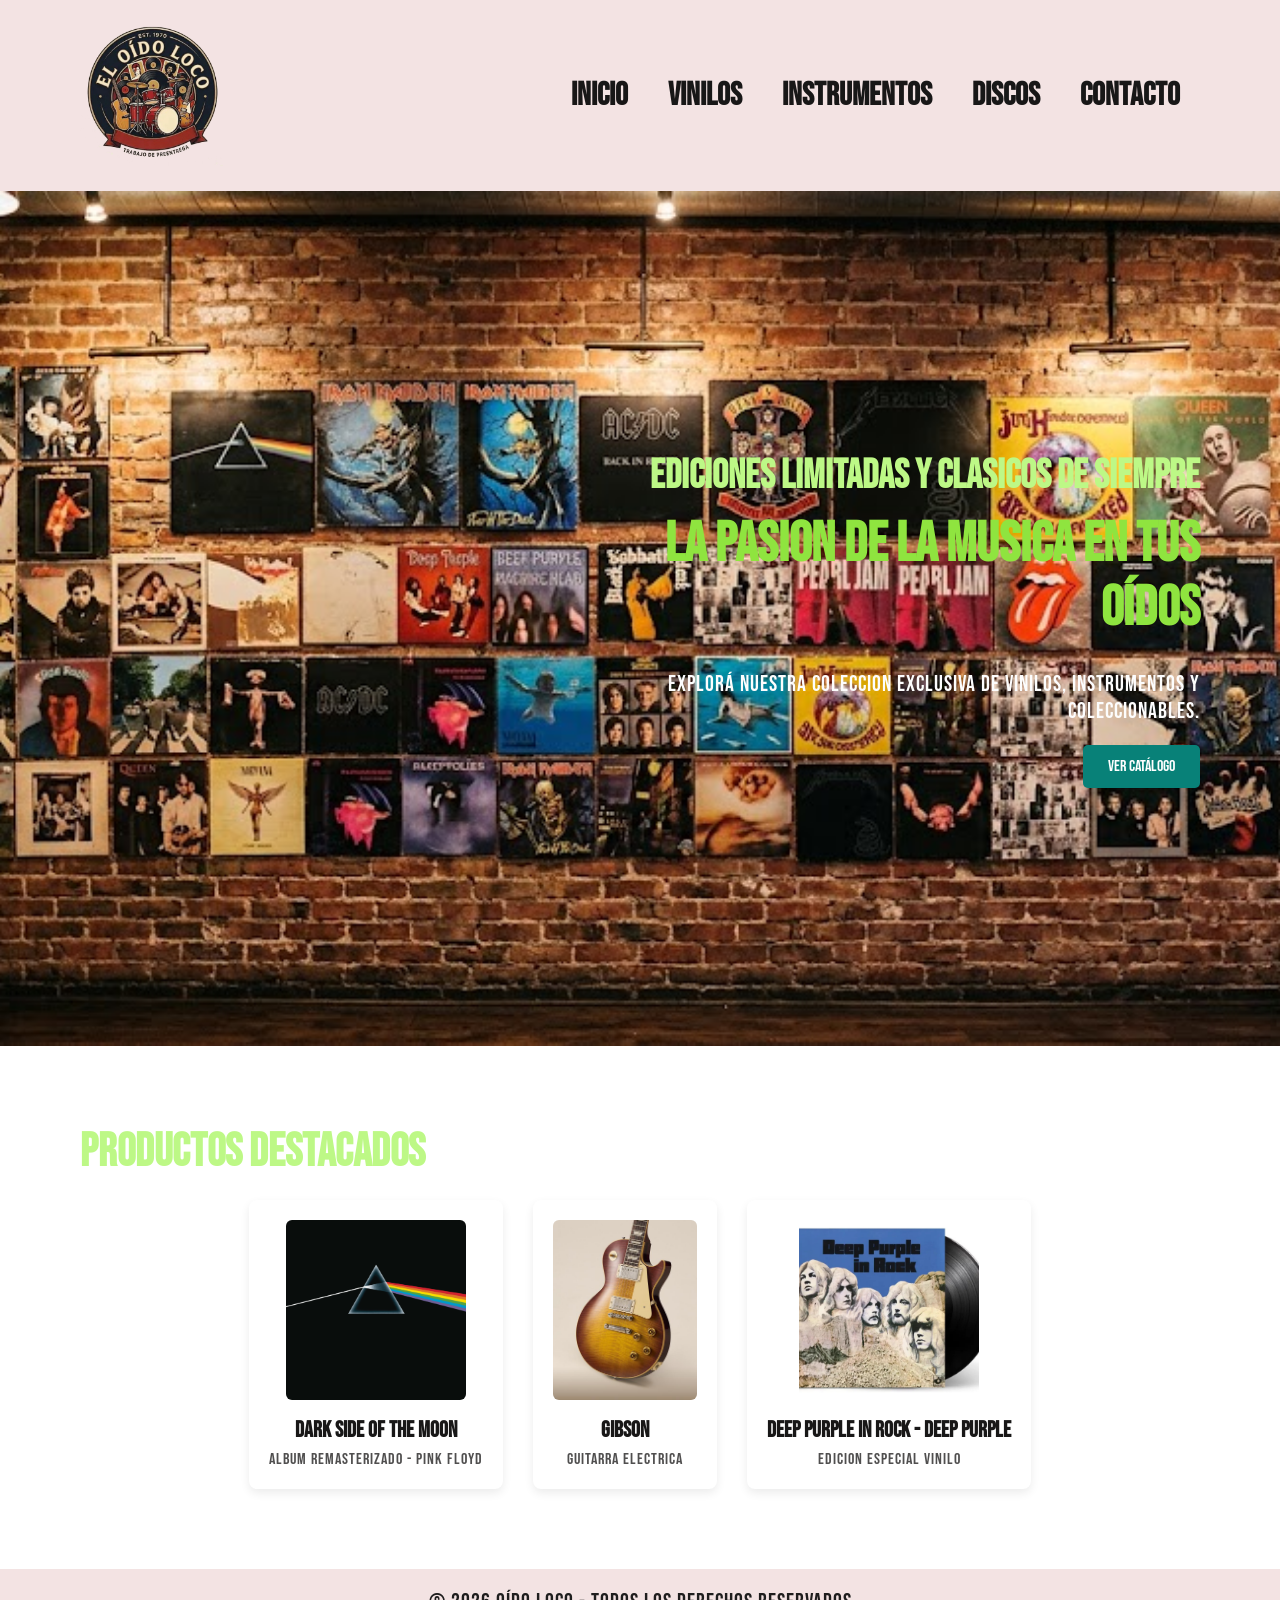
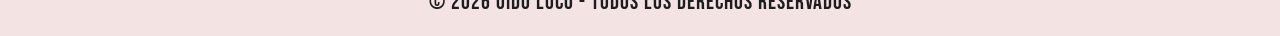
<file: index.html>
<!DOCTYPE html>
<html lang="es">

<head>
    <meta charset="UTF-8">
    <meta name="viewport" content="width=device-width, initial-scale=1.0">
    <title>El Oido loco - Tienda de Música</title>
    <link rel="stylesheet" href="https://pro.fontawesome.com/releases/v5.10.0/css/all.css" />
    <link rel="stylesheet" href="styles.css">
</head>

<body>
    
    <header class="header">
        <a href="index.html">
            <img src="img/oidoloco1.png" alt="logo de la tienda">
        </a>
        <nav class="navegacion">
        
            <ul class="lista-navegacion">
                <li><a href="index.html">Inicio</a></li>
                <li><a href="#vinilos">Vinilos</a></li>
                <li><a href="#instrumentos">Instrumentos</a></li>
                <li><a href="#discos">Discos</a></li>
                <li><a href="pages/contacto.html">Contacto</a></li>
            </ul>
        </nav>
    </header>

    <main>
        <!--hero-->
        <section class="hero">
            <div class="hero-content">
                <h2>Ediciones Limitadas y Clasicos de Siempre</h2>
                <h1>La pasion de la musica en tus oídos</h1>
                <p>Explorá nuestra coleccion exclusiva de vinilos, instrumentos y coleccionables.</p>
                <button class="btn-principal">Ver Catálogo</button>
            </div>
        </section>

        <section id = "beneficios" class="section-p1">
            <h2>productos Destacados</h2>
            <div class="flex-productos">

                <div id="discos" class="card-producto">
                    <img src="img/Dark side of the moon.jpg" alt="Album Pink Floyd Dark Side of the Moon">
                    <h3>Dark Side of the Moon</h3>
                    <p>Album Remasterizado - Pink Floyd</p>
                </div>

                <div id="instrumentos" class="card-producto">
                    <img src="img/Gibson.jpg" alt="Guitarra Gibson">
                    <h3>Gibson</h3>
                    <p>Guitarra Electrica</p>
                </div>

                <div id="vinilos" class="card-producto">
                    <img src="img/Deep purple vinilo.jpg" alt="Vinilo Deep Purple In Rock">
                    <h3>Deep Purple In Rock - Deep Purple</h3>
                    <p>Edicion Especial Vinilo</p>
                </div>

            </div>
        </section>
    </main>

    <footer>
    <p>&copy; 2026 Oído Loco - Todos los derechos reservados</p>
    </footer>
</body>
</html>
</file>
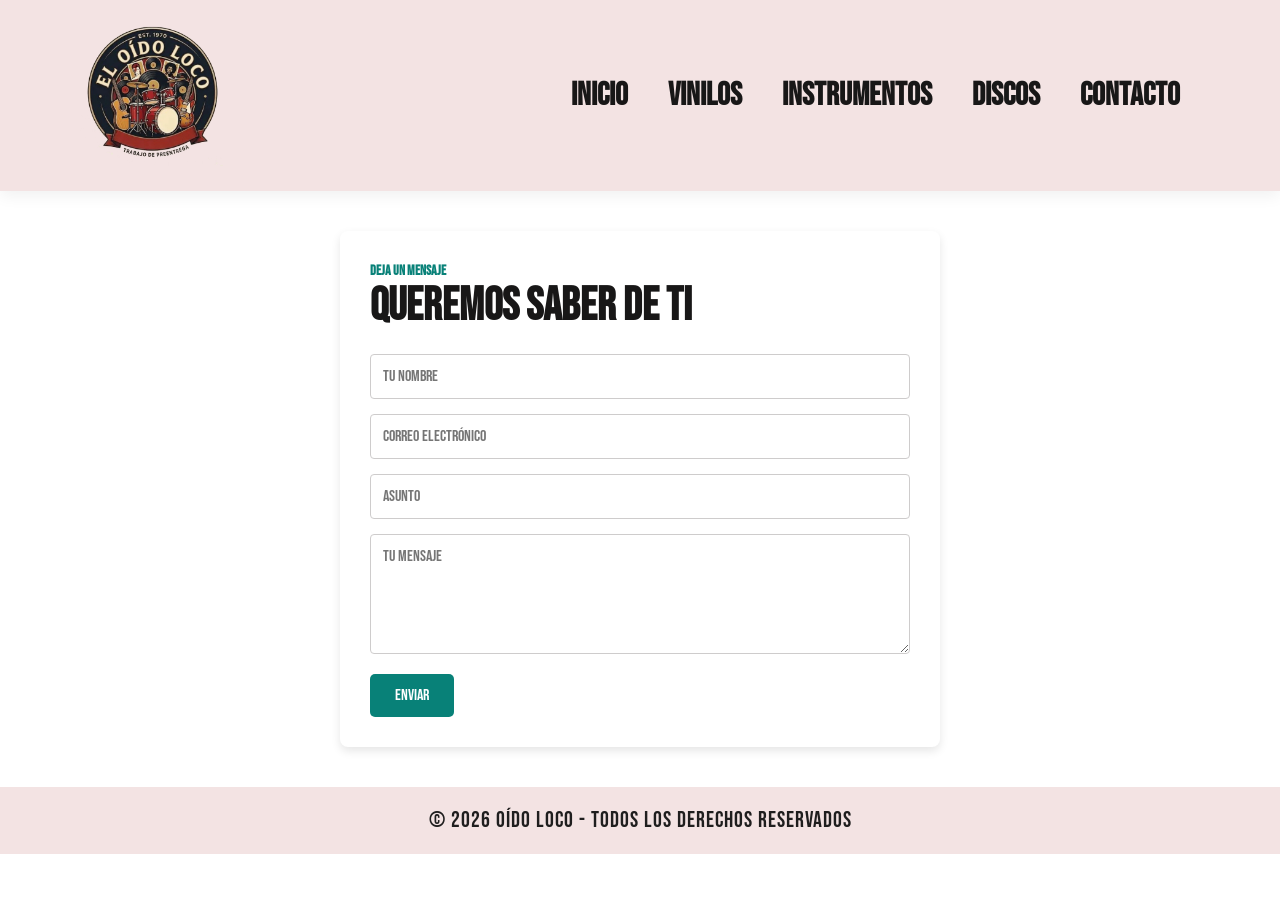
<file: pages/contacto.html>
<!DOCTYPE html>
<html lang="es">
    <head>
        <meta charset="UTF-8">
        <meta name="viewport" content="width=device-width, initial-scale=1.0">
        <title>Contacto - Oido Loco</title>
        <link rel="stylesheet" href="https://pro.fontawesome.com/releases/v5.10.0/css/all.css" / >
        <link rel="stylesheet" href="../styles.css">
    </head>

<body>

    <header class="header">
        <a href="../index.html">
            <img src="../img/oidoloco1.png" alt="Logo de la tienda">
        </a>
        <nav class="navegacion">
            <ul class="lista-navegacion">
                <li><a href="../index.html">Inicio</a></li>
                <li><a href="../index.html#vinilos">Vinilos</a></li>
                <li><a href="../index.html#instrumentos">Instrumentos</a></li>
                <li><a href="../index.html#discos">Discos</a></li>
                <li><a href="contacto.html">Contacto</a></li>
            </ul>
        </nav>
    </header>
    <main>
            <section>
                <form action="https://formspree.io/f/xanyzboq" method="POST">
                    <span>DEJA UN MENSAJE</span>
                    <h2>Queremos saber de ti</h2>

                    <div>
                        <input type="text" id="nombre" name="nombre" placeholder="Tu nombre" required>
                    </div>

                    <div>
                        <input type="email" id="email" name="email" placeholder="Correo electrónico" required>
                    </div>

                    <div>
                        <input type="text" id="asunto" name="asunto" placeholder="Asunto" required>
                    </div>

                    <div>
                        <textarea id="mensaje" name="mensaje" placeholder="Tu mensaje" required></textarea>
                    </div>

                    <button type="submit" class="btn-principal">Enviar</button>
                </form>
            </section>
        </main>
        <footer>
        <p>&copy; 2026 Oído Loco - Todos los derechos reservados</p>
        </footer>
</body>

</html>
</file>
<file: styles.css>
@import url("https://fonts.googleapis.com/css2?family=Bebas+Neue&display=swap");

* {
    margin: 0;
    padding: 0;
    box-sizing: border-box;
    font-family: "Bebas Neue", sans-serif; 
}

body {
    width: 100%;
    overflow-x: hidden;
}

/* Tipografía */

h1 {
    font-size: 50px;
    line-height: 64px;
    color: #bdf886;
}

h2 {
    font-size: 46px;
    line-height: 54px;
    color: #bdf886;
}

h4 {
    font-size: 24px;
    color: #e6a5ff;
}

h6 {
    font-weight: 700;
    font-size: 14px;
}

p {
    font-size: 22px;
    color: #1a0303;
    margin: 15px 0 20px 0;
    letter-spacing: 1px;
}

.section-p1 {
    padding: 40px 80px;
}

.section-m1 {
    margin: 40px 0;
}

/* HEADER */

.header {
    display: flex;
    justify-content: space-between;
    align-items: center;
    padding: 20px 80px;
    background-color: #f3e3e3;
    box-shadow: 0 5px 15px rgba(0, 0, 0, 0.06);
    z-index: 999;
    position: sticky;
    top: 0px;
    left: 0px;
}

.lista-navegacion {
    display: flex;
    justify-content: center;
    align-items: center;
}

.lista-navegacion li {
    list-style: none;
    padding: 0 20px;
}

.lista-navegacion a {
    text-decoration: none;
    font-size: 2rem;
    font-weight: 600;
    color: #181717;
}

.lista-navegacion a:hover {
    color: #088178;
}

.header img {
    width: 145px;
    height: auto;
}

/* HERO */

.hero {
    background-image: url('./img/FONDO.jpg');
    display: flex;
    justify-content: flex-end;
    align-items: center;
    height: 95vh;
    width: 100%;
    background-size: cover;
    background-position: top 5% center;
    padding: 0 80px;
    margin-bottom: 40px;
}

.hero .hero-content {
    width: 50%;
    display: flex;
    flex-direction: column;
    align-items: flex-end;
    text-align: right;
    z-index: 1;
}

.hero .hero-content h4 {
    color: #e6a5ff;
    margin-bottom: 10px;
    font-size: 1.2rem;
}

.hero .hero-content h2 {
    color: #bdf886;
    font-size: 2.5rem;
    margin-bottom: 10px;
}

.hero .hero-content h1 {
    color: #8fe43f;
    font-size: 3.5rem;
    margin-bottom: 15px;
}

.hero .hero-content p {
    color: #fdfdfd;
    margin-bottom: 20px;
}

.btn-principal {
    background-color: #088178;
    color: white;
    padding: 12px 25px;
    border-radius: 5px;
    border: none;
    cursor: pointer;
    font-size: 1rem;
}

.btn-principal:hover {
    background-color: #066f66;
}

/* PRODUCTOS DESTACADOS */


.flex-productos {
    display: flex;
    flex-wrap: wrap;
    justify-content: center;
    gap: 30px;
    margin-top: 20px;
}

.card-producto {
    background-color: #ffffff;
    padding: 20px;
    border-radius: 8px;
    text-align: center;
    box-shadow: 0 4px 10px rgba(0, 0, 0, 0.08);
}

.card-producto img {
    width: 100%;
    max-width: 180px;
    height: 180px;
    object-fit: cover;
    border-radius: 6px;
    margin-bottom: 12px;
}

.card-producto h3 {
    color: #181717;
    font-size: 1.4rem;
    margin-bottom: 6px;
}

.card-producto p {
    color: #504f4f;
    font-size: 1rem;
    margin: 0;
}

/* FORMULARIO */

section form {
    max-width: 600px;
    margin: 40px auto;
    padding: 30px;
    background-color: #ffffff;
    border-radius: 8px;
    box-shadow: 0 4px 10px rgba(0, 0, 0, 0.1);
}

section form span {
    font-size: 0.9rem;
    font-weight: bold;
    color: #088178;
    text-transform: uppercase;
}

section form h2 {
    margin-bottom: 20px;
    color: #181717;
}

section form div {
    margin-bottom: 15px;
}

section form input,
section form textarea {
    width: 100%;
    padding: 12px;
    border: 1px solid #cecccc;
    border-radius: 4px;
    font-size: 1rem;
    outline: none;
}

section form textarea {
    height: 120px;
    resize: vertical;
}

/* FOOTER */

footer {
    text-align: center;
    padding: 20px;
    background-color: #f3e3e3;
    margin-top: 40px;
}

footer p {
    color: #1f1e1e;
    margin: 0;
}

/*Adaptacion responsive (MEDIA QUERIES) */

@media (max-width: 1200px) {
    .hero {
        padding: 0 60px;
    }
    .hero .hero-content {
        width: 55%;
    }
}

@media (max-width: 992px) {
    .hero {
        height: 85vh;
        padding: 0 60px;
    }

    .hero .hero-content {
        width: 60%;
    }
    
    .hero .hero-content h1 {
        font-size: 2.8rem;
    }

    .hero .hero-content h2 {
        font-size: 2.2rem;
    }

    .hero .hero-content p {
        font-size: 0.9rem;
    }
}

@media (max-width: 768px) {
    .section-p1 {
        padding: 30px 20px;
    }

    /* Adaptación del Header y Menú */
    .header {
        flex-direction: column;
        gap: 15px;
        padding: 15px 20px;
    }

    .lista-navegacion {
        flex-wrap: wrap;
        gap: 10px;
        padding: 0;
    }

    .lista-navegacion li {
        padding: 0 8px;
    }

    .lista-navegacion a {
        font-size: 1.2rem;
    }

    /* Hero mobile */
    .hero {
        height: 70vh;
        padding: 0 20px;
        justify-content: center;
        background-position: top center;
    }

    .hero .hero-content {
        width: 100%;
        align-items: center;
        text-align: center;
    }

    .hero .hero-content h4 {
        font-size: 0.9rem;
    }

    .hero .hero-content h2 {
        font-size: 1.8rem;
    }

    .hero .hero-content h1 {
        font-size: 2.2rem;
    }
}

@media (max-width: 576px) {
    .hero {
        height: 60vh;
        padding: 0 15px;
        background-position: 55% center;
    }

    .hero .hero-content h4 {
        font-size: 0.8rem;
    }

    .hero .hero-content h2 {
        font-size: 1.5rem;
    }

    .hero .hero-content h1 {
        font-size: 1.8rem;
        margin-bottom: 10px;
    }

    .hero .hero-content p {
        font-size: 0.8rem;
        margin-bottom: 15px;
    }

    .btn-principal {
        padding: 10px 20px;
        font-size: 0.9rem;
    }
}
</file>
